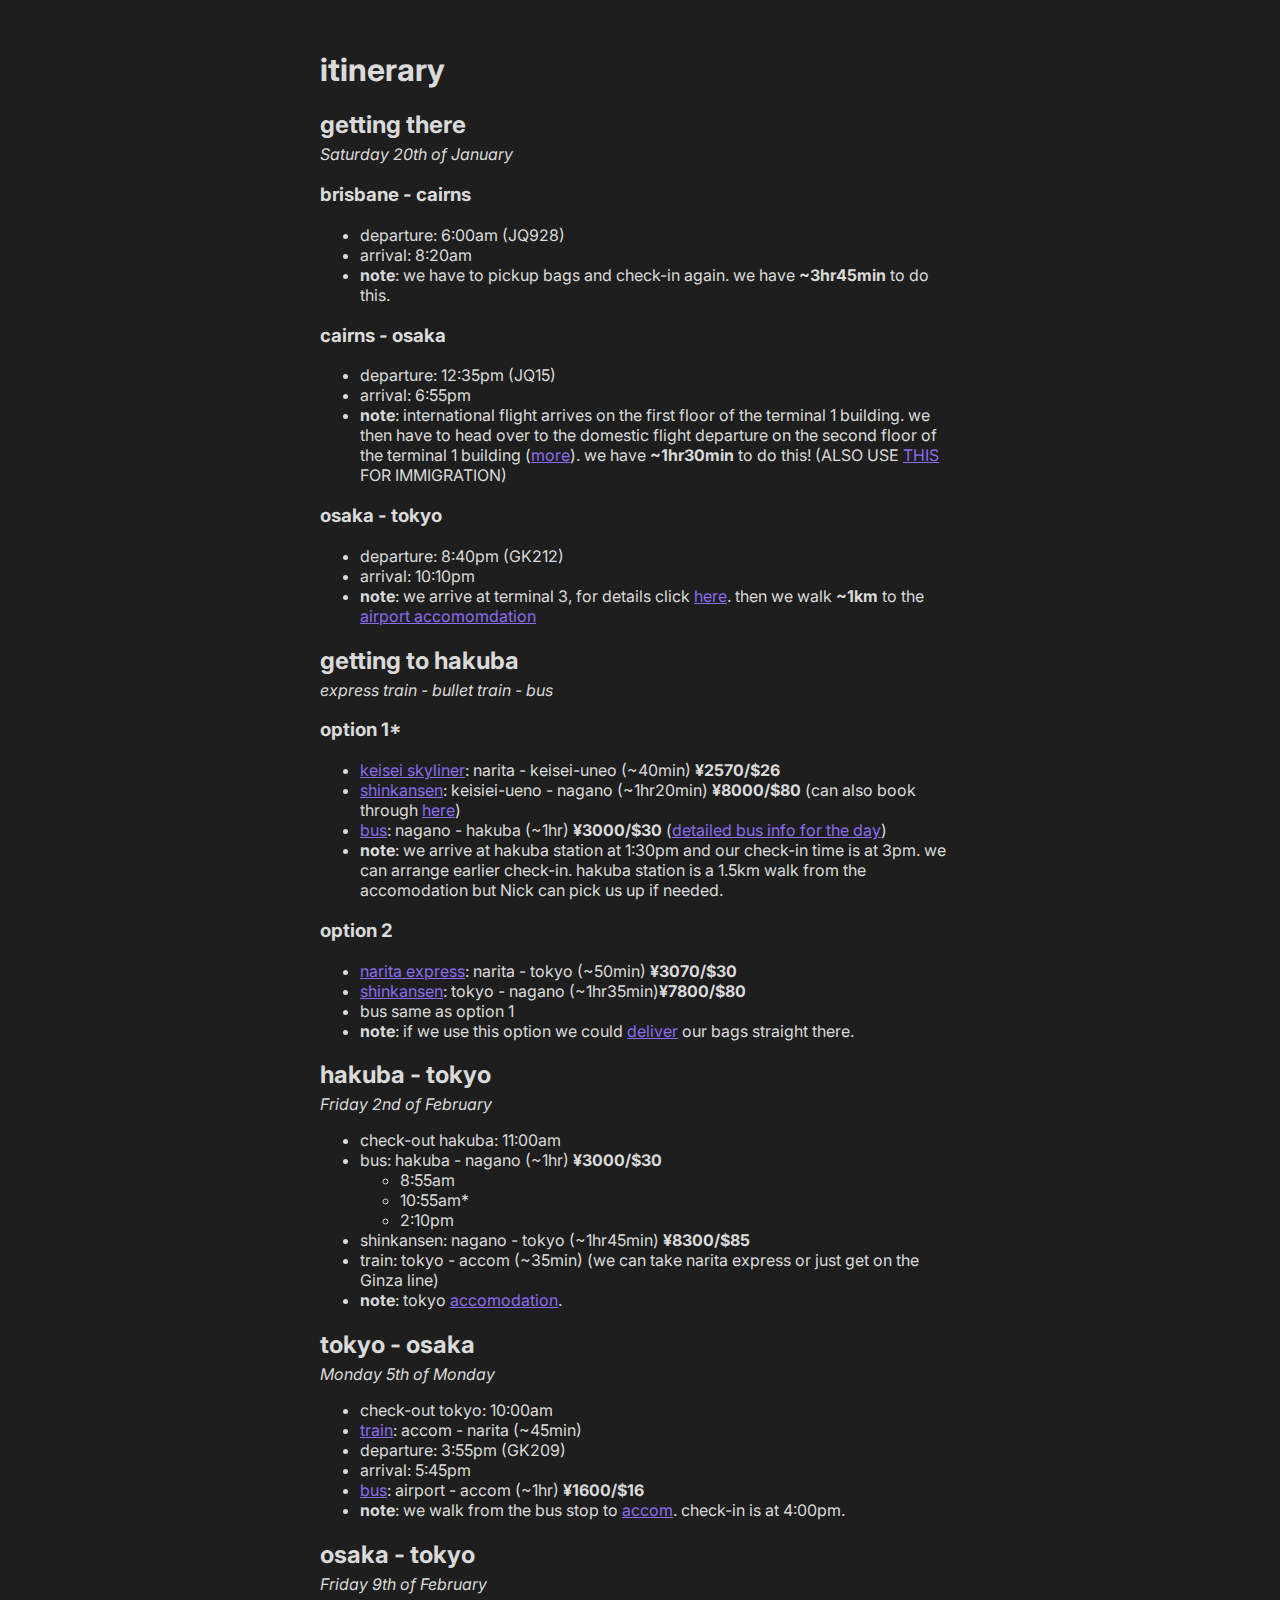
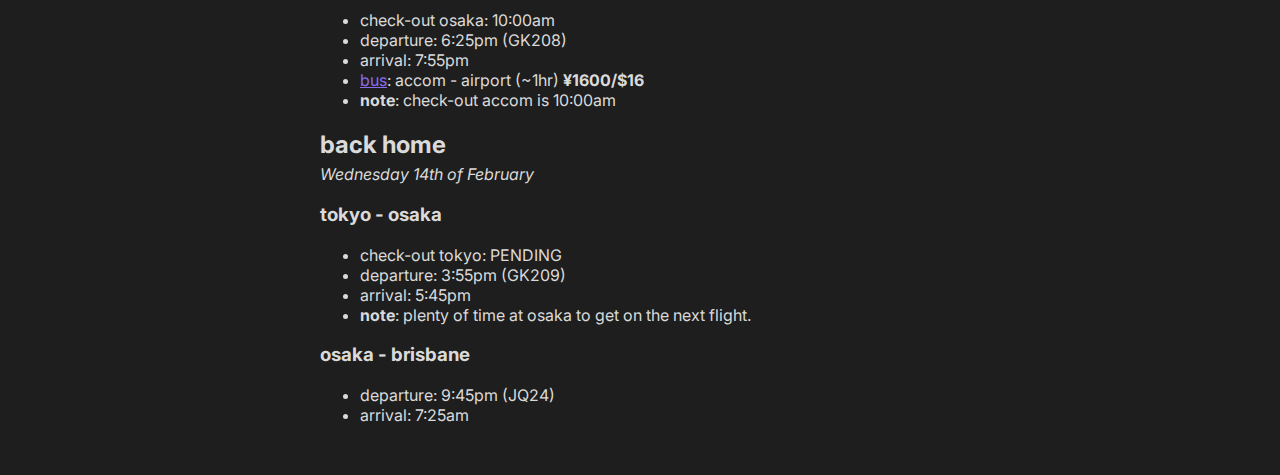
<file: index.html>
<!DOCTYPE html>
<html lang="en">
  <head>
    <meta charset="UTF-8">
    <meta name="viewport" content="width=device-width, initial-scale=1.0">
    <title>japan</title>
    <link rel="stylesheet" href="style.css">
  </head>
  <body>
	<h1>itinerary</h1>

    <div class="heading"><h2 id="getting-there">getting there</h2>
        <p><em>Saturday 20th of January</em></p></div>
<h3 id="brisbane-cairns">brisbane - cairns</h3>
<ul>
<li>departure: 6:00am (JQ928)</li>
<li>arrival: 8:20am</li>
<li><strong>note</strong>: we have to pickup bags and check-in again. we have <strong>~3hr45min</strong> to do this.</li>
</ul>
<h3 id="cairns-osaka">cairns - osaka</h3>
<ul>
<li>departure: 12:35pm (JQ15)</li>
<li>arrival: 6:55pm </li>
<li><strong>note</strong>: international flight arrives on the first floor of the terminal 1 building. we then have to head over to the domestic flight departure on the second floor of the terminal 1 building (<a href="https://www.kansai-airport.or.jp/en/flight/route/transit.html">more</a>). we have <strong>~1hr30min</strong> to do this! (ALSO USE <a href="https://vjw-lp.digital.go.jp/en/howto/">THIS</a> FOR IMMIGRATION)</li>
</ul>
<h3 id="osaka-tokyo">osaka - tokyo</h3>
<ul>
<li>departure: 8:40pm (GK212)</li>
<li>arrival: 10:10pm </li>
<li><strong>note</strong>: we arrive at terminal 3, for details click <a href="https://www.narita-airport.jp/en/step/dom_t3_arr/">here</a>. then we walk <strong>~1km</strong> to the <a href="https://secure.booking.com/myreservations.html?aid=360156&amp;auth_key=DqtX0CHfOOSkcqbc&amp;lang=en-us&amp;modification_type=UPDATE_CC&amp;payment_status=CANCELLED">airport accomomdation</a></li>
</ul>
<div class="heading"><h2 id="getting-to-hakuba">getting to hakuba</h2>
<p><em>express train - bullet train - bus</em></p></div>
<h3 id="option-1-">option 1*</h3>
<ul>
<li><a href="https://www.keisei.co.jp/keisei/tetudou/skyliner/us/skyliner/index.php">keisei skyliner</a>: narita - keisei-uneo (~40min) <strong>¥2570/$26</strong></li>
<li><a href="https://www.jreast.co.jp/e/ticket/reservation.html">shinkansen</a>: keisiei-ueno - nagano (~1hr20min) <strong>¥8000/$80</strong> (can also book through <a href="https://experiences.travel.rakuten.com/pages/japan-shinkansen/">here</a>)</li>
<li><a href="https://thehakubacollection.com/hakuba/access/nagano-to-hakuba">bus</a>: nagano - hakuba (~1hr) <strong>¥3000/$30</strong> (<a href="bus.html">detailed bus info for the day</a>)</li>
<li><strong>note</strong>: we arrive at hakuba station at 1:30pm and our check-in time is at 3pm. we can arrange earlier check-in. hakuba station is a 1.5km walk from the accomodation but Nick can pick us up if needed.</li>
</ul>
<h3 id="option-2">option 2</h3>
<ul>
<li><a href="">narita express</a>: narita - tokyo (~50min) <strong>¥3070/$30</strong></li>
<li><a href="https://www.jreast.co.jp/e/ticket/reservation.html">shinkansen</a>: tokyo - nagano (~1hr35min)<strong>¥7800/$80</strong></li>
<li>bus same as option 1</li>
<li><strong>note</strong>: if we use this option we could <a href="https://www.global-yamato.com/en/hands-free-travel/facilities/tokyo_station.html">deliver</a> our bags straight there.</li>
</ul>
<div class="heading"><h2 id="hakuba-tokyo">hakuba - tokyo</h2>
<p><em>Friday 2nd of February</em></p></div>
<ul>
<li>check-out hakuba: 11:00am</li>
<li>bus: hakuba - nagano (~1hr) <strong>¥3000/$30</strong><ul>
<li>8:55am</li>
<li>10:55am*</li>
<li>2:10pm</li>
</ul>
</li>
<li>shinkansen: nagano - tokyo (~1hr45min) <strong>¥8300/$85</strong></li>
<li>train: tokyo - accom (~35min) (we can take narita express or just get on the Ginza line)</li>
<li><strong>note</strong>: tokyo <a href="https://www.google.com/maps/place/Japan,+%E3%80%92150-0011+Tokyo,+Shibuya+City,+Higashi,+1-ch%C5%8Dme%E2%88%922%E2%88%923+%E6%B8%8B%E8%B0%B7E%E3%82%A2%E3%83%89%E3%83%AC%E3%82%B9/@35.658294,139.7086487,19.29z/data=!4m12!1m5!3m4!2zMzXCsDM5JzI5LjEiTiAxMznCsDQyJzMzLjgiRQ!8m2!3d35.6580833!4d139.7093889!3m5!1s0x60188b5dcfaca5df:0x6384186204eb0b49!8m2!3d35.6579946!4d139.7095067!16s%2Fg%2F12hkdkl2p?entry=ttu">accomodation</a>.</li>
</ul>
<div class="heading"><h2 id="tokyo-osaka">tokyo - osaka</h2>
<p><em>Monday 5th of Monday</em></p></div>
<ul>
<li>check-out tokyo: 10:00am</li>
<li><a href="https://www.google.com/maps/dir/35%C2%B039&#39;29.1%22N+139%C2%B042&#39;33.8%22E/Naritahigashi,+Suginami+City,+Tokyo+166-0015,+Japan/@35.6583287,139.7032736,18.04z/data=!4m12!4m11!1m3!2m2!1d139.7093889!2d35.6580833!1m5!1m1!1s0x6018f26e9fb28959:0x57b04fab35b5c971!2m2!1d139.637558!2d35.6916946!3e3?entry=ttu">train</a>: accom - narita (~45min)</li>
<li>departure: 3:55pm (GK209)</li>
<li>arrival: 5:45pm</li>
<li><a href="https://www.kate.co.jp/en/timetable/detail/UM">bus</a>: airport - accom (~1hr) <strong>¥1600/$16</strong></li>
<li><strong>note</strong>: we walk from the bus stop to <a href="https://www.google.com/maps/place/%E4%BD%8F%E4%B8%80%E6%A2%85%E7%94%B0%E5%BA%97Apartment+hotel+11+umeda/@34.7065832,135.500972,19.9z/data=!4m9!3m8!1s0x6000e7b2e4bcce7f:0x3290e77934973345!5m2!4m1!1i2!8m2!3d34.7065182!4d135.5012336!16s%2Fg%2F11vkq_3vyw?entry=ttu">accom</a>. check-in is at 4:00pm.</li>
</ul>
<div class="heading"><h2 id="osaka-tokyo">osaka - tokyo</h2>
<p><em>Friday 9th of February</em></p></div>
<ul>
<li>check-out osaka: 10:00am</li>
<li>departure: 6:25pm (GK208)</li>
<li>arrival: 7:55pm</li>
<li><a href="https://www.kate.co.jp/en/timetable/detail/UM">bus</a>: accom - airport (~1hr) <strong>¥1600/$16</strong></li>
<li><strong>note</strong>: check-out accom is 10:00am</li>
</ul>
<div class="heading"><h2 id="back-home">back home</h2>
<p><em>Wednesday 14th of February</em></p></div>
<h3 id="tokyo-osaka">tokyo - osaka</h3>
<ul>
<li>check-out tokyo: PENDING</li>
<li>departure: 3:55pm (GK209)</li>
<li>arrival: 5:45pm</li>
<li><strong>note</strong>: plenty of time at osaka to get on the next flight.</li>
</ul>
<h3 id="osaka-brisbane">osaka - brisbane</h3>
<ul>
<li>departure: 9:45pm (JQ24)</li>
<li>arrival: 7:25am</li>
</ul>
  </body>
</html>
</file>
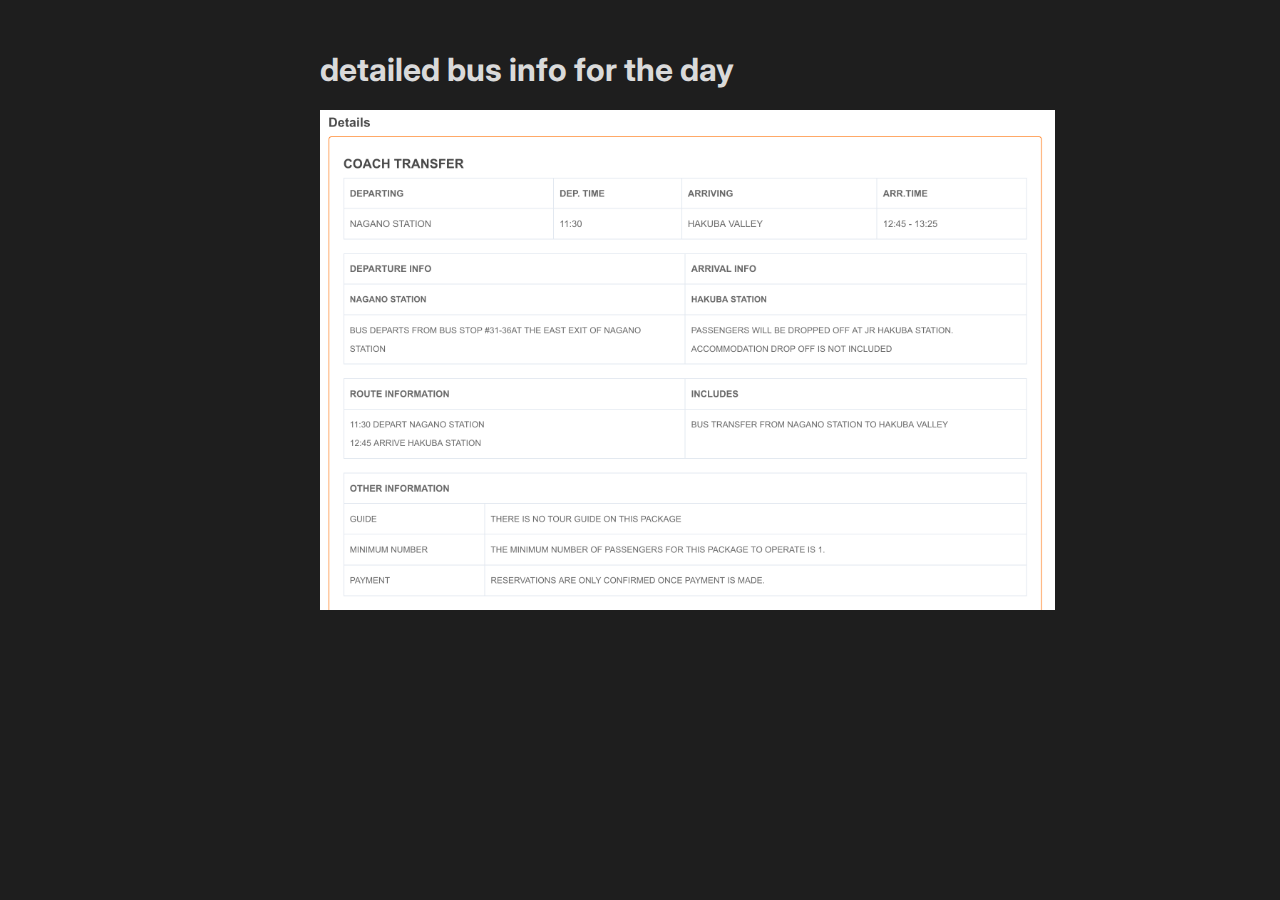
<file: bus.html>
<!DOCTYPE html>
<html lang="en">
  <head>
    <meta charset="UTF-8">
    <meta name="viewport" content="width=device-width, initial-scale=1.0">
    <title>bus</title>
    <link rel="stylesheet" href="style.css">
  </head>
  <body>
	<h1>detailed bus info for the day</h1>

    <img src="img/bus.png">
  </body>
</file>
<file: style.css>
@import url('https://fonts.googleapis.com/css2?family=Inter:wght@500;700&display=swap');

body {
    margin-left: 25%;
    margin-right: 25%;
    margin-top: 50px;
    margin-bottom: 50px;
    color: #dadada;
    background-color: #1e1e1e;
}

h1, h2, h3 {
    font-family: 'Inter', sans-serif;
}

p, li {
    font-family: 'Inter', sans-serif;
}

a {
    color: rgb(139, 108, 239);
}

img {
    height: 500px;
    width: auto;
}

.heading {
    display: block;
}

.heading h2 {
    margin-bottom: 0px;
}

.heading p {
    margin-top: 5px;
}

@media only screen and (max-width: 600px) {
    body {
        margin-left: 10%;
        margin-right: 10%;
    }
}
</file>
